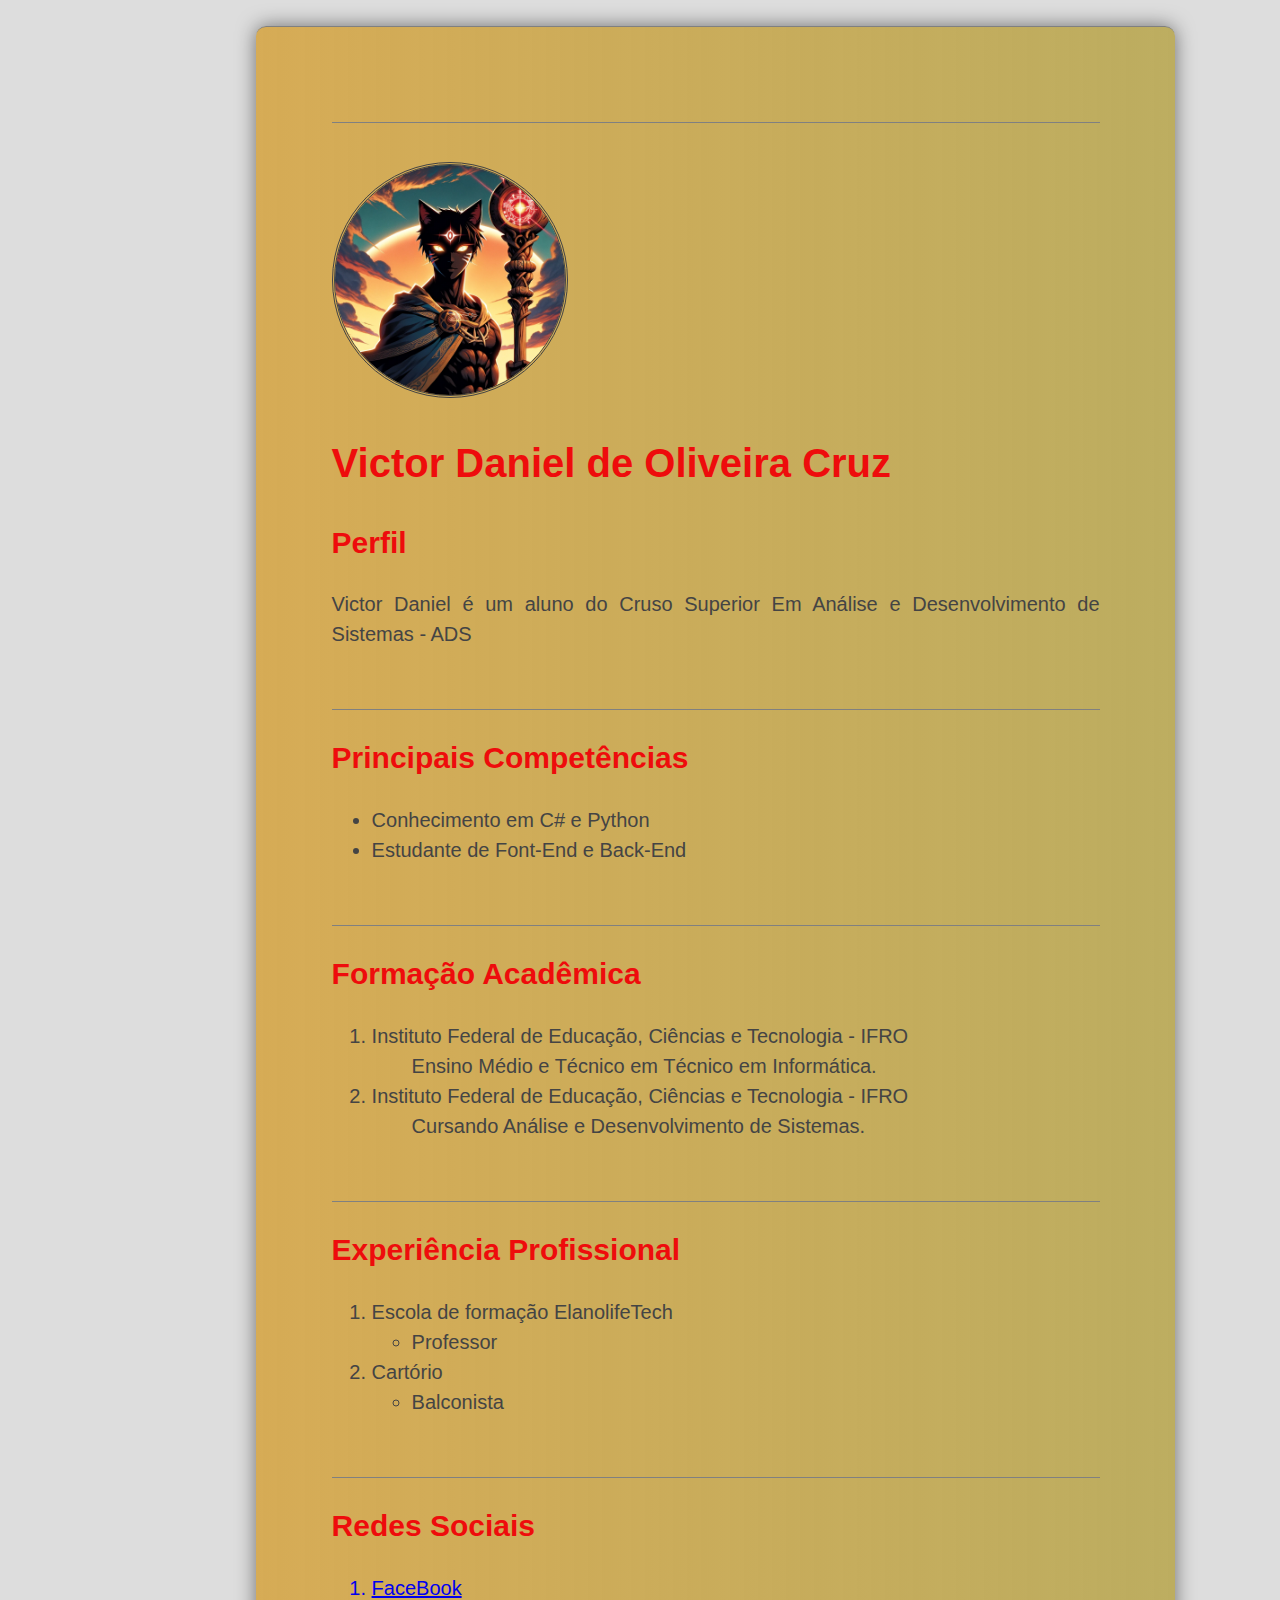
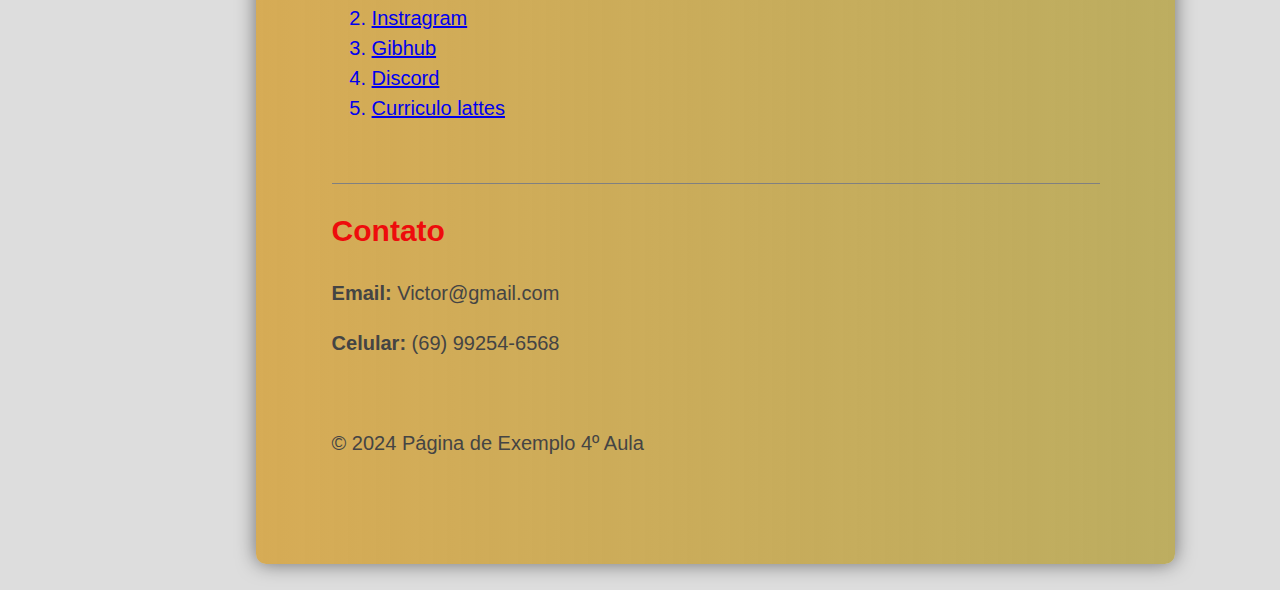
<file: 4 Aula - 04.02 - Correção da Tarefa/index.html>
<!DOCTYPE html>
<html lang="pt-br">
<head>
    <meta charset="UTF-8">
    <meta name="viewport" content="width=device-width, initial-scale=1.0">
    <link rel="stylesheet" href="src/css/style.css">
    <link rel="stylesheet" href="src/css/responsive.css">
    <title>Tópicos Especiais em Tecnologia</title>
</head>
<body>
    <section class="page-container">
        <section>
            <img src="src/images/Perfil.png" alt="Avatar de HAILTON CÉSAR ALVES DOS REIS">
            <h1>Victor Daniel de Oliveira Cruz</h1>
            <h2>Perfil</h2>
            <p>Victor Daniel é um aluno do Cruso Superior Em Análise e Desenvolvimento de Sistemas - ADS</p>
        </section>
        <section>
            <h2>Principais Competências</h2>
            <ul>
                <li>Conhecimento em C# e Python</li>
                <li>Estudante de Font-End e Back-End</li>                
            </ul>
        </section>
        <section>
            <h2>Formação Acadêmica</h2>
            <ol>
                <li>Instituto Federal de Educação, Ciências e Tecnologia - IFRO</li>
                <ul>Ensino Médio e Técnico em Técnico em Informática.</ul>

                <li>Instituto Federal de Educação, Ciências e Tecnologia - IFRO</li>
                <ul>Cursando Análise e Desenvolvimento de Sistemas.</ul>
            </ol>

        </section>
        <section>
            <h2>Experiência Profissional</h2>
            <ol>
                <li>Escola de formação ElanolifeTech</li>
                    <ul>
                        <li>Professor</li>
                    </ul>
                </li>
                <li>Cartório
                    <ul>
                        <li>Balconista</li>
                    </ul>
                </li>                
            </ol>
        </section>
        <section>
            <h2>Redes Sociais</h2>
            <ol>
                <a href="www.facebook.com" target="_blank"> <li>FaceBook </li> </a>
                <a href="https://www.instagram.com/v1ctor.d4niel/" target="_blank"><li>Instragram</li></a>
                <a href="https://github.com/notliah73/TopicosEspeciaisTI.git" target="_blank"><li>Gibhub</li></a>
                <a href="https://discord.com/channels/notliah73" target="_blank"><li>Discord</li></a>
                <a href="https://lattes.cnpq.br/5582488154407021" target="_blank"> <li>Curriculo lattes</li></a>
            </ol>
        </section>
        <section>
            <h2>Contato</h2>
            <p><strong>Email:</strong> Victor@gmail.com</p>
            <p><strong>Celular:</strong> (69) 99254-6568</p>
        </section>
        <footer>
            <p>&copy; 2024 Página de Exemplo 4º Aula</p>
        </footer>
    </section>
</body>
</html>
</file>
<file: 4 Aula - 04.02 - Correção da Tarefa/src/css/style.css>
body {
    background-color: #ddd;
    font-family: "Helvetica Neue", sans-serif;
    color: #000000;
    line-height: 1.5;
    font-size: 20px;
    margin: 0;
    padding: 0;
    display: flex;
    flex-direction: column;
    min-height: 100vh;
}

img{
    margin-top: 5%;
    max-width: 30%;
    border-radius: 50%;
    border-style:double;
}

p {
    text-align: justify;
    border: #000000;
}

.page-container {
    width: 21cm;
    max-width: 100%;
    margin: 0 0 0 0;
    padding: 2cm;
    background: linear-gradient(to right, #d3910da6, #b9a853e7);
    border-radius: 10px;
    box-shadow: 0 0 0.5cm rgba(0,0,0,0.5);
    flex: 1;
}

h1, h2 {
    color: rgb(238, 12, 12);
}

section {
    margin-top: 0;
    padding-bottom: 5px;
    border-top: solid 10px gray;
}

footer {
    text-align: center;
    padding: 10px 0;
    width: 100%;
}
</file>
<file: 4 Aula - 04.02 - Correção da Tarefa/src/css/responsive.css>
/* Todas as telas */
body {
    font-family: "Helvetica Neue", Arial, sans-serif;
    color: #444;
    line-height: 1.5;
    margin: 0;
    padding: 0;
}

section {
    margin-top: 20px;
    padding-bottom: 20px;
    border-top: solid 1px gray;
}

/* Celular */
@media only screen and (max-width: 600px) {
    body {
        width: 90%;
        margin: 0 auto;
        padding: 2% 0;
        background-color: #ddd;
    }
    section {
        padding: 10px;
    }
}

/* Tablet */
@media only screen and (min-width: 601px) and (max-width: 1024px) {
    body {
        width: 80%;
        margin: 0 auto;
        padding: 2% 0;
        background-color: #ddd;
    }
}

/* Desktop */
@media only screen and (min-width: 1025px) {
    body {
        width: 60%;
        margin: 0 auto;
        padding: 2% 0;
        background-color: #ddd;
    }
}
</file>
